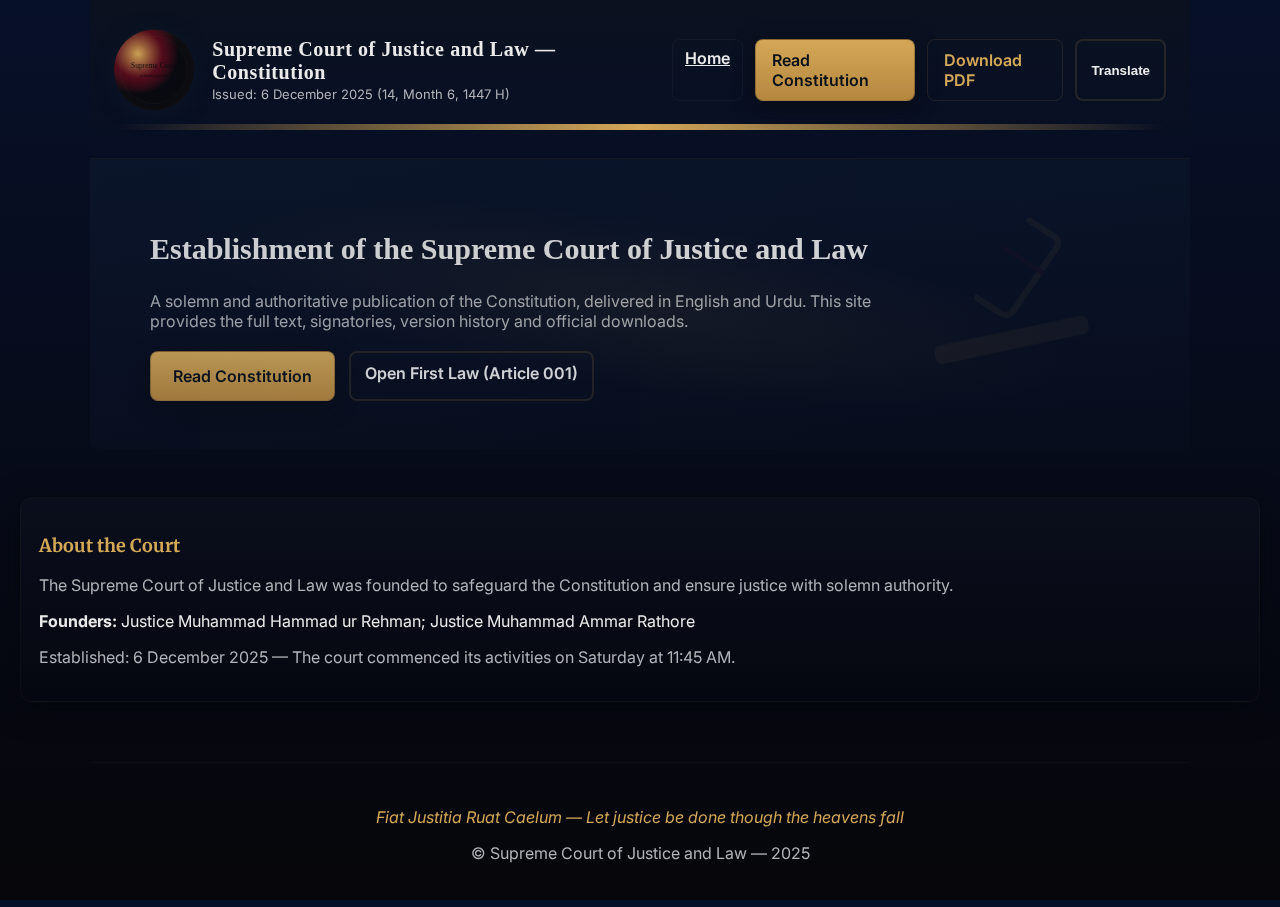
<file: law and order/index.html>
<!doctype html>
<html lang="en">
<head>
  <meta charset="utf-8">
  <meta name="viewport" content="width=device-width,initial-scale=1">
  <title>Supreme Court of Justice and Law — Constitution</title>
  <meta name="description" content="Official Constitution — Supreme Court of Justice and Law."
  >
  <link rel="preconnect" href="https://fonts.gstatic.com" crossorigin>
  <link href="https://fonts.googleapis.com/css2?family=Merriweather:wght@400;700;900&family=Inter:wght@300;400;600&display=swap" rel="stylesheet">
  <link rel="stylesheet" href="./components.css">
  <link rel="stylesheet" href="./styles.css">
</head>
<body class="site-root">
  <header class="site-header">
    <div class="header-inner">
      <div class="seal"> </div>
      <div class="title-block">
        <h1>Supreme Court of Justice and Law — Constitution</h1>
        <p class="issuance">Issued: 6 December 2025 (14, Month 6, 1447 H)</p>
      </div>
      <nav class="header-actions">
        <a class="home-btn" href="index.html">Home</a>
        <a class="btn btn-primary" href="constitution.html">Read Constitution</a>
        <a class="btn btn-ghost" href="download.html">Download PDF</a>
        <button id="translateBtn" class="btn btn-outline">Translate</button>
      </nav>
    </div>
    <div class="gold-divider"></div>
  </header>

  <main class="hero bg-animated">
    <div class="hero-inner">
      <h2 class="serif">Establishment of the Supreme Court of Justice and Law</h2>
      <p class="lead">A solemn and authoritative publication of the Constitution, delivered in English and Urdu. This site provides the full text, signatories, version history and official downloads.</p>

      <div class="hero-cta">
        <a class="btn btn-primary large" href="constitution.html">Read Constitution</a>
        <a class="btn btn-outline" href="law-001.html">Open First Law (Article 001)</a>
      </div>
    </div>
    <img src="./assets/gavel.svg" class="floating-legal" style="width:200px;right:8%;top:12%;position:absolute;transform:rotate(-12deg);" aria-hidden="true">
  </main>

  <section class="container fade-in" style="margin-top:28px">
    <div class="card">
      <h3 class="h2">About the Court</h3>
      <p class="kv">The Supreme Court of Justice and Law was founded to safeguard the Constitution and ensure justice with solemn authority.</p>
      <p><strong>Founders:</strong> Justice Muhammad Hammad ur Rehman; Justice Muhammad Ammar Rathore</p>
      <p class="kv">Established: 6 December 2025 — The court commenced its activities on Saturday at 11:45 AM.</p>
    </div>
  </section>

  <footer class="site-footer">
    <div class="footer-inner">
      <p class="latin">Fiat Justitia Ruat Caelum — Let justice be done though the heavens fall</p>
      <p>© Supreme Court of Justice and Law — 2025</p>
    </div>
  </footer>

  <button id="scrollTop" class="scroll-top" title="Scroll to top">▲</button>
  <script src="./scripts.js"></script>
</body>
</html>
</file>
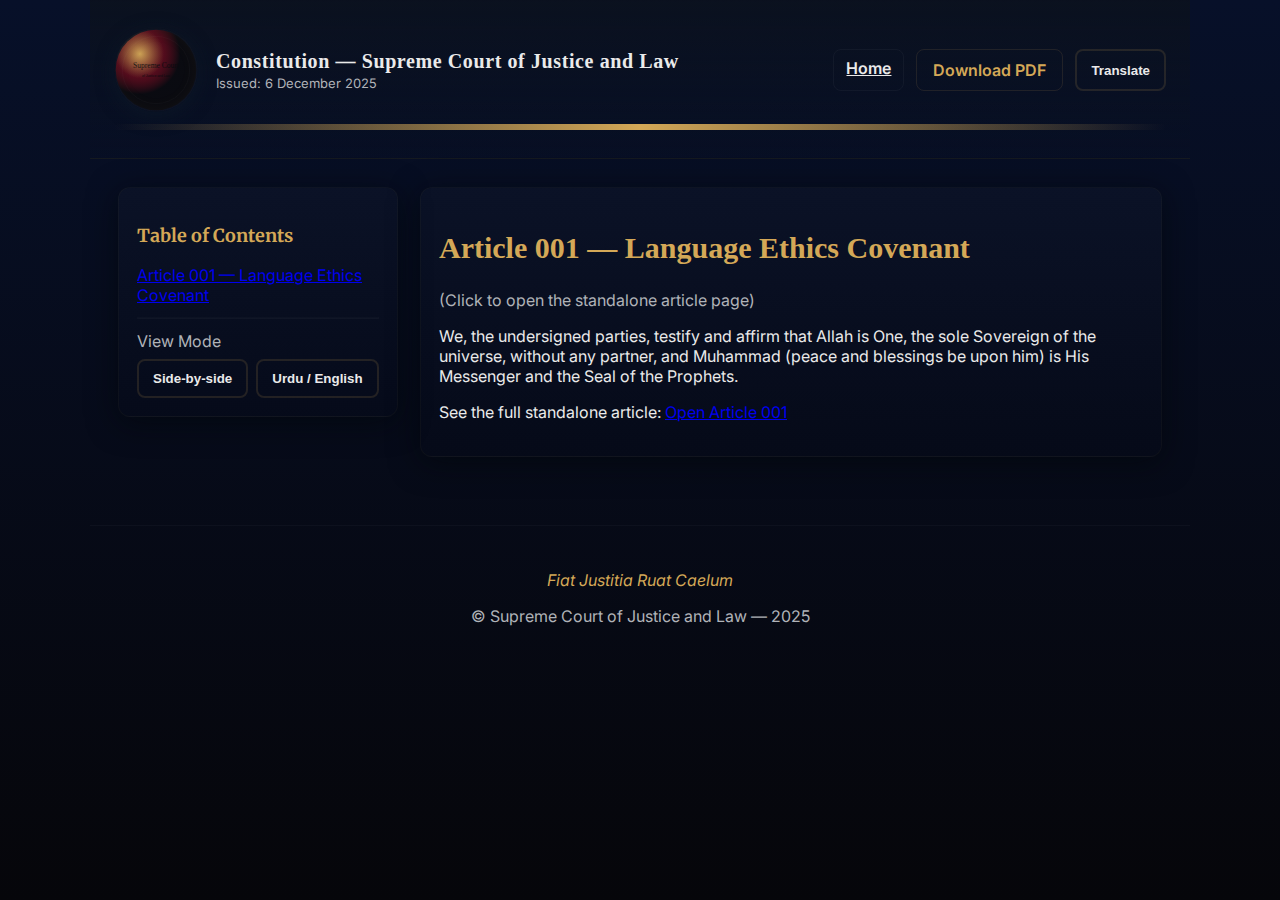
<file: law and order/constitution.html>
<!doctype html>
<html lang="en">
<head>
  <meta charset="utf-8">
  <meta name="viewport" content="width=device-width,initial-scale=1">
  <title>Constitution — Supreme Court of Justice and Law</title>
  <meta name="description" content="Official Constitution of the Supreme Court of Justice and Law (English & Urdu)">
  <link href="https://fonts.googleapis.com/css2?family=Merriweather:wght@400;700;900&family=Inter:wght@300;400;600&display=swap" rel="stylesheet">
  <link rel="stylesheet" href="./components.css">
  <link rel="stylesheet" href="./styles.css">
  <script type="application/ld+json">
  {
    "@context":"https://schema.org",
    "@type":"LegalDocument",
    "name":"Constitution — Supreme Court of Justice and Law",
    "datePublished":"2025-12-06",
    "author": {"@type":"Organization","name":"Supreme Court of Justice and Law"}
  }
  </script>
</head>
<body>
  <header class="site-header">
    <div class="header-inner">
      <div class="seal"></div>
      <div class="title-block">
        <h1>Constitution — Supreme Court of Justice and Law</h1>
        <p class="issuance">Issued: 6 December 2025</p>
      </div>
      <nav class="header-actions">
        <a class="home-btn" href="index.html">Home</a>
        <a class="btn btn-ghost" href="download.html">Download PDF</a>
        <button id="translateBtn" class="btn btn-outline">Translate</button>
      </nav>
    </div>
    <div class="gold-divider"></div>
  </header>

  <main class="container" style="display:flex;gap:22px;padding:28px;">
    <aside style="width:280px;position:sticky;top:16px;align-self:flex-start">
      <div class="card">
        <h3 class="h2">Table of Contents</h3>
        <nav>
          <ul style="list-style:none;padding:0;margin:12px 0 0 0">
            <li><a href="law-001.html" class="toc-link">Article 001 — Language Ethics Covenant</a></li>
          </ul>
        </nav>
        <hr style="border-color:rgba(255,255,255,0.03);margin:12px 0">
        <div>
          <label class="kv">View Mode</label>
          <div style="margin-top:8px;display:flex;gap:8px;flex-wrap:wrap">
            <button class="btn btn-outline" id="toggleSide">Side-by-side</button>
            <button class="btn btn-outline" id="toggleLang">Urdu / English</button>
          </div>
        </div>
      </div>
    </aside>

    <section style="flex:1;min-width:0">
      <div class="card fade-in" id="docArea">
        <article id="article-root">
          <h2 class="serif" style="color:var(--accent-gold)">Article 001 — Language Ethics Covenant</h2>
          <p class="kv">(Click to open the standalone article page)</p>

          <div class="content-block">
            <p>We, the undersigned parties, testify and affirm that Allah is One, the sole Sovereign of the universe, without any partner, and Muhammad (peace and blessings be upon him) is His Messenger and the Seal of the Prophets.</p>
            <p>See the full standalone article: <a href="law-001.html">Open Article 001</a></p>
          </div>
        </article>
      </div>
    </section>
  </main>

  <footer class="site-footer">
    <div class="footer-inner">
      <p class="latin">Fiat Justitia Ruat Caelum</p>
      <p>© Supreme Court of Justice and Law — 2025</p>
    </div>
  </footer>

  <button id="scrollTop" class="scroll-top" title="Scroll to top">▲</button>
  <script src="./scripts.js"></script>
</body>
</html>
</file>
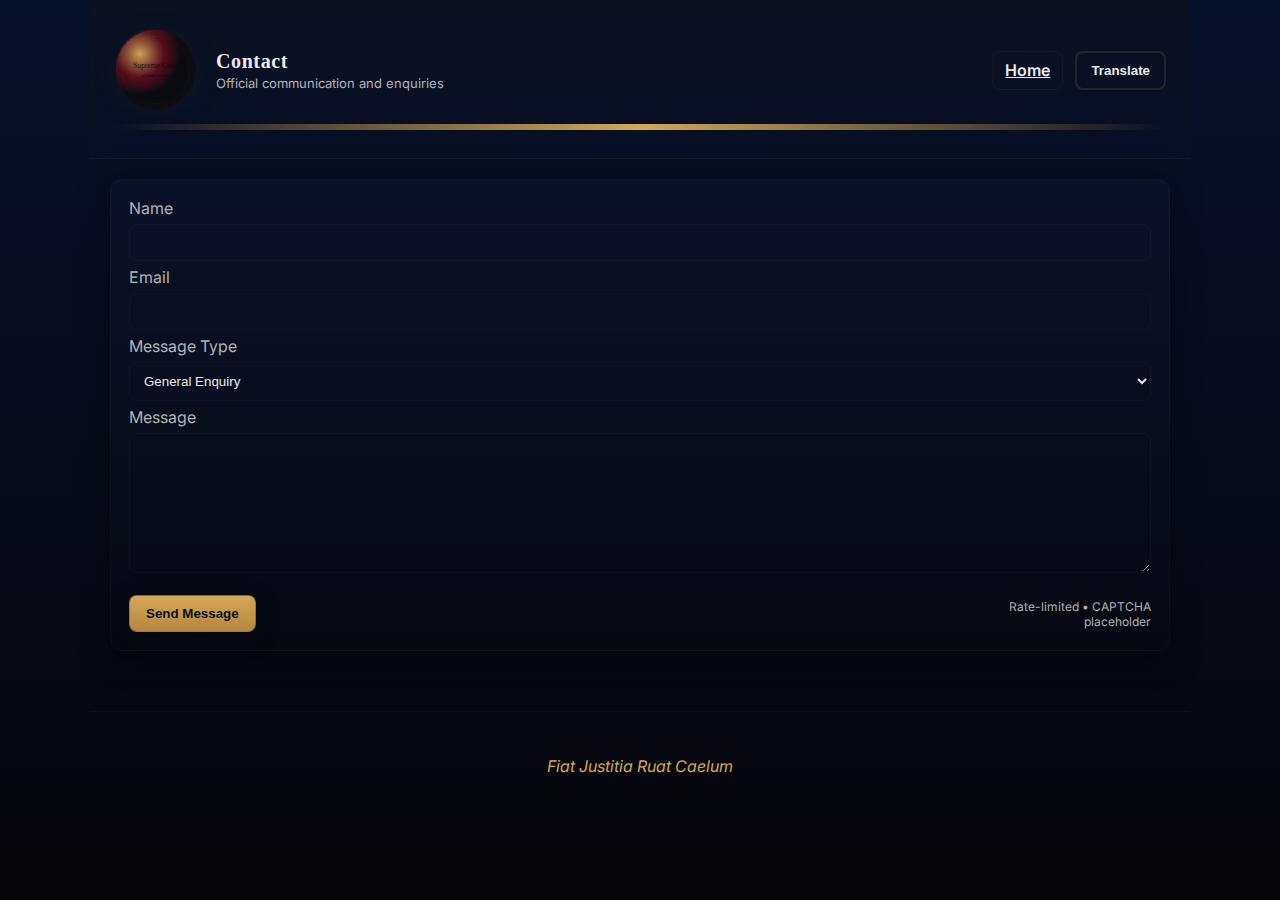
<file: law and order/contact.html>
<!doctype html>
<html lang="en">
<head>
  <meta charset="utf-8">
  <meta name="viewport" content="width=device-width,initial-scale=1">
  <title>Contact — Supreme Court of Justice and Law</title>
  <link href="https://fonts.googleapis.com/css2?family=Merriweather:wght@400;700&family=Inter:wght@300;400;600&display=swap" rel="stylesheet">
  <link rel="stylesheet" href="./components.css">
  <link rel="stylesheet" href="./styles.css">
</head>
<body>
  <header class="site-header"><div class="header-inner"><div class="seal"></div><div class="title-block"><h1>Contact</h1><p class="issuance">Official communication and enquiries</p></div>
    <nav class="header-actions"><a class="home-btn" href="index.html">Home</a><button id="translateBtn" class="btn btn-outline">Translate</button></nav>
    </div><div class="gold-divider"></div></header>
  <main class="container">
    <section class="card fade-in">
      <form id="contactForm" action="#" method="POST">
        <label class="kv">Name</label><br>
        <input name="name" required style="width:100%;padding:10px;margin:6px 0;border-radius:8px;background:transparent;border:1px solid rgba(255,255,255,0.03);color:var(--text)">
        <label class="kv">Email</label><br>
        <input name="email" type="email" required style="width:100%;padding:10px;margin:6px 0;border-radius:8px;background:transparent;border:1px solid rgba(255,255,255,0.03);color:var(--text)">
        <label class="kv">Message Type</label><br>
        <select name="type" style="width:100%;padding:10px;margin:6px 0;border-radius:8px;background:transparent;border:1px solid rgba(255,255,255,0.03);color:var(--text)">
          <option>General Enquiry</option>
          <option>Legal Submission</option>
          <option>Press</option>
        </select>
        <label class="kv">Message</label><br>
        <textarea name="message" required style="width:100%;padding:12px;margin:6px 0;border-radius:8px;background:transparent;border:1px solid rgba(255,255,255,0.03);color:var(--text);min-height:140px"></textarea>
        <div style="margin-top:12px;display:flex;gap:10px;align-items:center">
          <div style="flex:1"><button class="btn btn-primary" type="submit">Send Message</button></div>
          <div style="width:200px;text-align:right;color:var(--muted);font-size:12px">Rate-limited • CAPTCHA placeholder</div>
        </div>
      </form>
    </section>
  </main>
  <footer class="site-footer"><div class="footer-inner"><p class="latin">Fiat Justitia Ruat Caelum</p></div></footer>
  <script src="./scripts.js"></script>
</body>
</html>
</file>
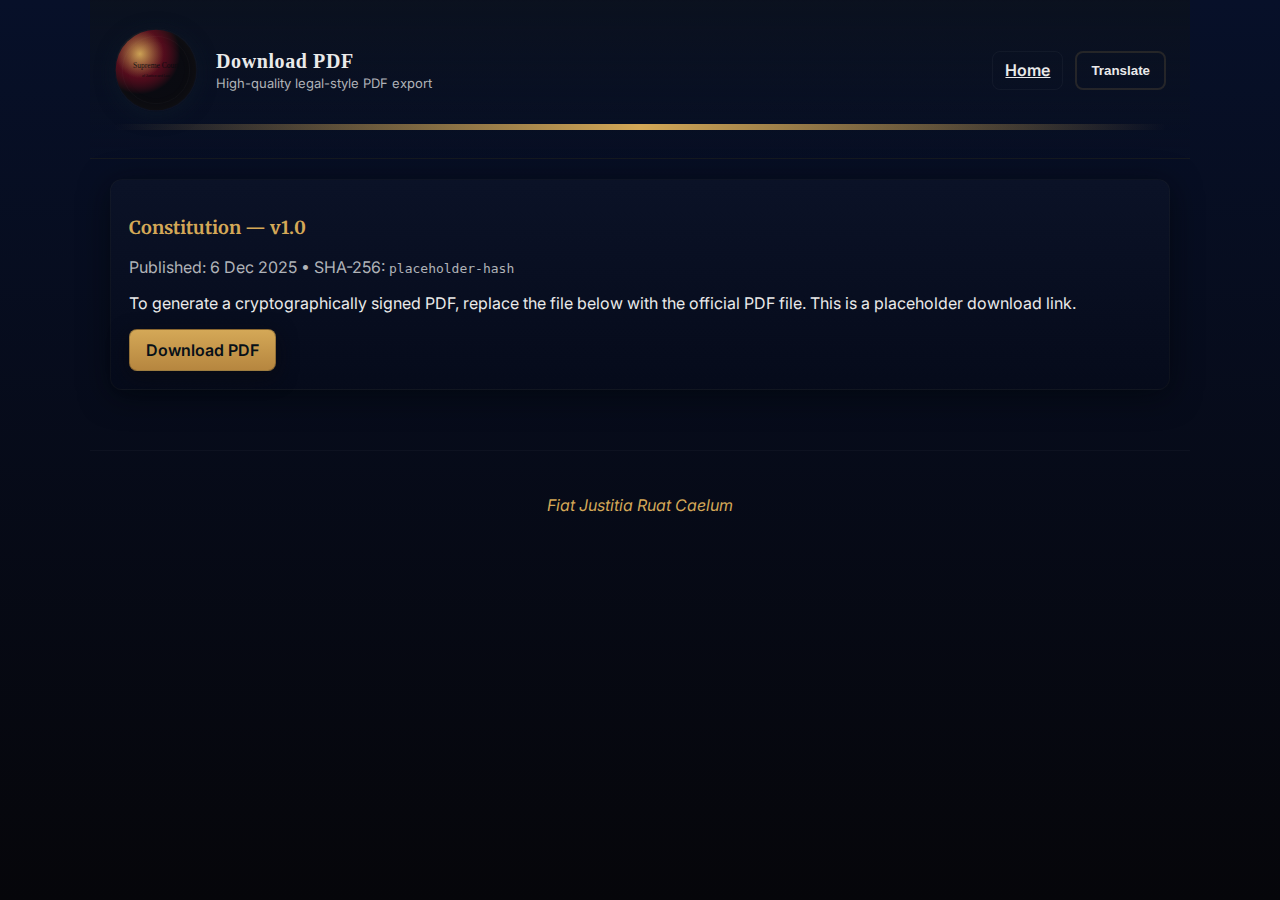
<file: law and order/download.html>
<!doctype html>
<html lang="en">
<head>
  <meta charset="utf-8">
  <meta name="viewport" content="width=device-width,initial-scale=1">
  <title>Download — Constitution (PDF)</title>
  <link href="https://fonts.googleapis.com/css2?family=Merriweather:wght@400;700&family=Inter:wght@300;400;600&display=swap" rel="stylesheet">
  <link rel="stylesheet" href="./components.css">
  <link rel="stylesheet" href="./styles.css">
</head>
<body>
  <header class="site-header"><div class="header-inner"><div class="seal"></div><div class="title-block"><h1>Download PDF</h1><p class="issuance">High-quality legal-style PDF export</p></div>
    <nav class="header-actions"><a class="home-btn" href="index.html">Home</a><button id="translateBtn" class="btn btn-outline">Translate</button></nav>
    </div><div class="gold-divider"></div></header>
  <main class="container">
    <section class="card fade-in">
      <h3 class="h2">Constitution — v1.0</h3>
      <p class="kv">Published: 6 Dec 2025 • SHA-256: <code>placeholder-hash</code></p>
      <p>To generate a cryptographically signed PDF, replace the file below with the official PDF file. This is a placeholder download link.</p>
      <a class="btn btn-primary" href="./law-001.pdf" download>Download PDF</a>
    </section>
  </main>
  <footer class="site-footer"><div class="footer-inner"><p class="latin">Fiat Justitia Ruat Caelum</p></div></footer>
  <script src="./scripts.js"></script>
</body>
</html>
</file>
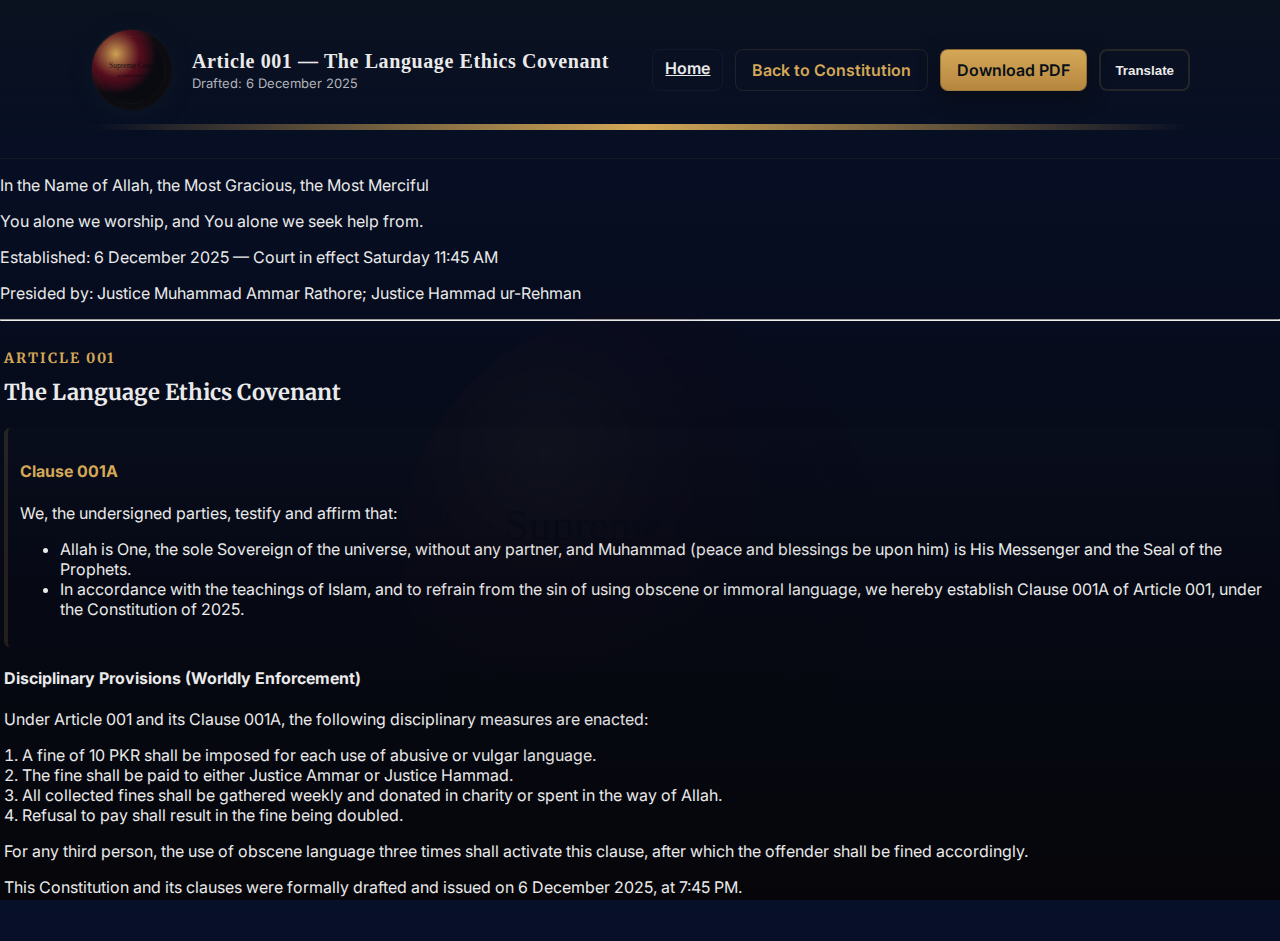
<file: law and order/law-001.html>
<!doctype html>
<html lang="en">
<head>
  <meta charset="utf-8">
  <meta name="viewport" content="width=device-width,initial-scale=1">
  <title>Article 001 — Language Ethics Covenant</title>
  <meta name="description" content="Article 001 — The Language Ethics Covenant (Bilingual)">
  <link href="https://fonts.googleapis.com/css2?family=Merriweather:wght@400;700;900&family=Inter:wght@300;400;600&family=Scheherazade+New&display=swap" rel="stylesheet">
  <link rel="stylesheet" href="./components.css">
  <link rel="stylesheet" href="./law-001.css">
</head>
<body>
  <header class="site-header">
    <div class="header-inner">
      <div class="seal"></div>
      <div class="title-block">
        <h1>Article 001 — The Language Ethics Covenant</h1>
        <p class="issuance">Drafted: 6 December 2025</p>
      </div>
      <nav class="header-actions">
        <a class="home-btn" href="index.html">Home</a>
        <a class="btn btn-ghost" href="constitution.html">Back to Constitution</a>
        <a class="btn btn-primary" href="download.html">Download PDF</a>
        <button id="translateBtn" class="btn btn-outline">Translate</button>
      </nav>
    </div>
    <div class="gold-divider"></div>
  </header>

  <main class="container">
    <div class="law-wrapper card fade-in" id="law-article">
      <div class="watermark"></div>

      <section class="meta">
        <div>
          <p class="kv">In the Name of Allah, the Most Gracious, the Most Merciful</p>
          <p class="kv">You alone we worship, and You alone we seek help from.</p>
        </div>
        <div class="signs">
          <p class="kv">Established: 6 December 2025 — Court in effect Saturday 11:45 AM</p>
          <p class="kv">Presided by: Justice Muhammad Ammar Rathore; Justice Hammad ur-Rehman</p>
        </div>
      </section>

      <hr>

      <article class="article-body">
        <h2 class="article-number">ARTICLE 001</h2>
        <h3 class="article-title">The Language Ethics Covenant</h3>

        <div class="clause" id="clause-001A">
          <h4 class="clause-number">Clause 001A</h4>
          <p>We, the undersigned parties, testify and affirm that:</p>
          <ul>
            <li>Allah is One, the sole Sovereign of the universe, without any partner, and Muhammad (peace and blessings be upon him) is His Messenger and the Seal of the Prophets.</li>
            <li>In accordance with the teachings of Islam, and to refrain from the sin of using obscene or immoral language, we hereby establish Clause 001A of Article 001, under the Constitution of 2025.</li>
          </ul>
        </div>

        <div class="discipline">
          <h4>Disciplinary Provisions (Worldly Enforcement)</h4>
          <p>Under Article 001 and its Clause 001A, the following disciplinary measures are enacted:</p>
          <ol>
            <li>A fine of 10 PKR shall be imposed for each use of abusive or vulgar language.</li>
            <li>The fine shall be paid to either Justice Ammar or Justice Hammad.</li>
            <li>All collected fines shall be gathered weekly and donated in charity or spent in the way of Allah.</li>
            <li>Refusal to pay shall result in the fine being doubled.</li>
          </ol>
        </div>

        <p class="kv">For any third person, the use of obscene language three times shall activate this clause, after which the offender shall be fined accordingly.</p>

        <p class="kv">This Constitution and its clauses were formally drafted and issued on 6 December 2025, at 7:45 PM.</p>
      </article>

      <!-- Signatories removed per request; official signatories available on Signatories page -->

    </div>
  </main>

  <button id="scrollTop" class="scroll-top" title="Scroll to top">▲</button>
  <script src="./scripts.js"></script>
</body>
</html>
</file>
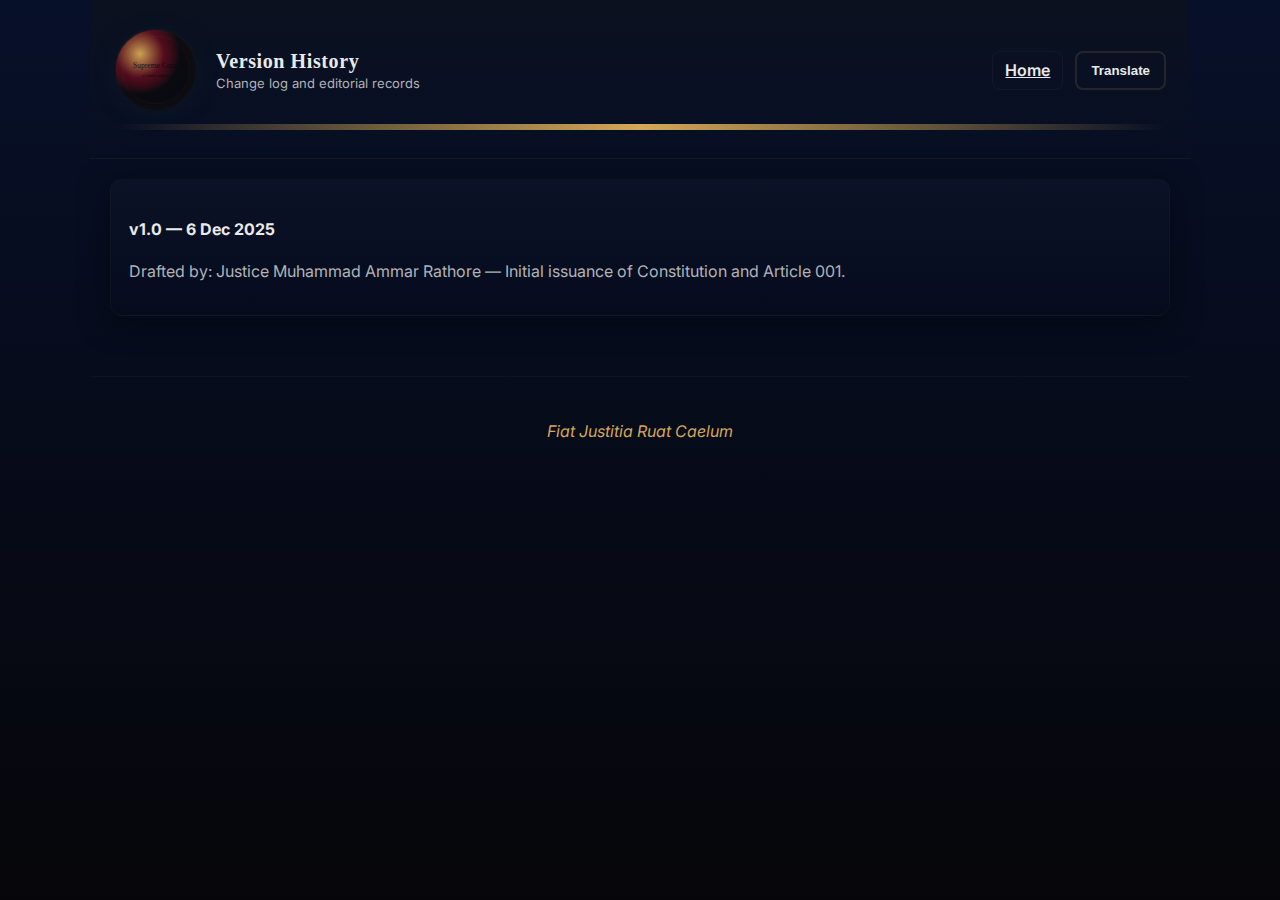
<file: law and order/version-history.html>
<!doctype html>
<html lang="en">
<head>
  <meta charset="utf-8">
  <meta name="viewport" content="width=device-width,initial-scale=1">
  <title>Version History — Constitution</title>
  <link href="https://fonts.googleapis.com/css2?family=Merriweather:wght@400;700;900&family=Inter:wght@300;400;600&display=swap" rel="stylesheet">
  <link rel="stylesheet" href="./components.css">
  <link rel="stylesheet" href="./styles.css">
</head>
<body>
  <header class="site-header"><div class="header-inner"><div class="seal"></div><div class="title-block"><h1>Version History</h1><p class="issuance">Change log and editorial records</p></div>
    <nav class="header-actions"><a class="home-btn" href="index.html">Home</a><button id="translateBtn" class="btn btn-outline">Translate</button></nav>
    </div><div class="gold-divider"></div></header>
  <main class="container">
    <section class="card timeline fade-in">
      <div class="event">
        <h4>v1.0 — 6 Dec 2025</h4>
        <p class="kv">Drafted by: Justice Muhammad Ammar Rathore — Initial issuance of Constitution and Article 001.</p>
      </div>
    </section>
  </main>
  <footer class="site-footer"><div class="footer-inner"><p class="latin">Fiat Justitia Ruat Caelum</p></div></footer>
  <script src="./scripts.js"></script>
</body>
</html>
</file>
<file: law and order/components.css>
/* Components and shared theme variables */
:root{
  --bg:#071029; /* deep navy */
  --secondary:#0E1926; /* charcoal/secondary */
  --accent-gold:#D4A857;
  --accent-burgundy:#7A0A1A;
  --text:#EAEAEA;
  --muted:#B0B3B8;
}
*{box-sizing:border-box}
html,body{height:100%}
body{margin:0;font-family:Inter,system-ui,Segoe UI,Arial; background:linear-gradient(180deg,var(--bg),#06060a);color:var(--text);-webkit-font-smoothing:antialiased}
.site-header{padding:28px 24px;background:linear-gradient(180deg,rgba(13,18,24,0.6),transparent);border-bottom:1px solid rgba(212,168,87,0.06)}
.header-inner{max-width:1100px;margin:0 auto;display:flex;align-items:center;gap:18px}
.seal{width:84px;height:84px;border-radius:50%;background:radial-gradient(circle at 30% 30%, rgba(212,168,87,0.18), transparent 30%), url('./assets/seal.svg') center/cover no-repeat;box-shadow:0 4px 18px rgba(13,26,40,0.6),0 0 18px rgba(212,168,87,0.06) inset}
.title-block h1{font-family:"Times New Roman",Times,Georgia,serif;font-weight:700;margin:0;font-size:20px;color:var(--text);letter-spacing:0.6px}
.issuance{color:var(--muted);margin:2px 0 0;font-size:13px}
.header-actions{margin-left:auto;display:flex;gap:12px}
.btn{display:inline-block;padding:10px 16px;border-radius:8px;text-decoration:none;font-weight:600}
.btn-primary{background:linear-gradient(180deg,var(--accent-gold),#b6863f);color:#071018;border:1px solid rgba(0,0,0,0.25);box-shadow:0 6px 20px rgba(10,10,15,0.7)}
.btn-ghost{background:transparent;border:1px solid rgba(212,168,87,0.12);color:var(--accent-gold)}
.gold-divider{height:6px;background:linear-gradient(90deg,transparent,var(--accent-gold),transparent);margin-top:12px;border-radius:3px;max-width:1100px;margin-left:auto;margin-right:auto}

/* Animated decorative background */
.bg-animated{
  position:relative;overflow:hidden;
}
.bg-animated::before{
  content:'';position:absolute;inset:-25% -50% -25% -50%;background:radial-gradient(closest-side,rgba(212,168,87,0.06),transparent 40%), linear-gradient(120deg, rgba(13,33,68,0.18), rgba(12,18,28,0.06));transform:rotate(8deg);animation:slowShift 14s ease-in-out infinite;pointer-events:none}
.bg-animated::after{
  content:'';position:absolute;inset:0;background-image:linear-gradient(90deg, rgba(212,168,87,0.02), transparent);mix-blend-mode:overlay;pointer-events:none}

@keyframes slowShift{
  0%{transform:translateX(-8%) rotate(2deg)}
  50%{transform:translateX(6%) rotate(-2deg)}
  100%{transform:translateX(-8%) rotate(2deg)}
}

/* Floating icons (gavel / scales) */
.floating-legal{position:absolute;opacity:0.06;filter:blur(0.6px);animation:floatY 8s ease-in-out infinite}
@keyframes floatY{0%{transform:translateY(0) rotate(-6deg)}50%{transform:translateY(-12px) rotate(6deg)}100%{transform:translateY(0) rotate(-6deg)}}

/* Reveal animations */
.fade-in{animation:fadeInUp .9s ease both}
.fade-delayed{animation-delay:.18s}
@keyframes fadeInUp{from{opacity:0;transform:translateY(10px)}to{opacity:1;transform:none}}
.slide-left{animation:slideLeft .8s ease both}
@keyframes slideLeft{from{opacity:0;transform:translateX(18px)}to{opacity:1;transform:none}}

.home-btn{background:transparent;border:1px solid rgba(255,255,255,0.04);padding:8px 12px;border-radius:8px;color:var(--text);font-weight:600}
.hero{padding:48px 20px;background:linear-gradient(180deg,rgba(14,26,43,0.35),transparent);}
.hero-inner{max-width:980px;margin:0 auto}
.serif{font-family:"Times New Roman",Times,Georgia,serif;color:var(--text);font-size:30px}
.lead{color:var(--muted);max-width:780px}
.hero-cta{margin-top:20px;display:flex;gap:14px}
.btn-outline{border:2px solid rgba(212,168,87,0.14);background:transparent;color:var(--text);padding:10px 14px;border-radius:8px}
.large{padding:14px 22px}
.site-footer{padding:28px 20px;border-top:1px solid rgba(255,255,255,0.03);margin-top:40px}
.footer-inner{max-width:1100px;margin:0 auto;text-align:center;color:var(--muted)}
.latin{font-style:italic;color:var(--accent-gold);margin-bottom:6px}
.scroll-top{position:fixed;right:20px;bottom:20px;background:linear-gradient(180deg,var(--accent-gold),#b6863f);color:#071018;border:none;padding:10px 12px;border-radius:999px;box-shadow:0 6px 20px rgba(0,0,0,0.6);cursor:pointer;display:none}
@media(max-width:700px){.header-inner{flex-direction:row;align-items:center}.title-block h1{font-size:16px}.seal{width:64px;height:64px}}
</file>
<file: law and order/styles.css>
/* Page-specific overrides and utilities */
main,header,footer{max-width:1100px;margin-left:auto;margin-right:auto}
.container{padding:20px}
.card{background:linear-gradient(180deg,rgba(255,255,255,0.02),rgba(0,0,0,0.02));border:1px solid rgba(212,168,87,0.04);padding:18px;border-radius:12px;box-shadow:0 6px 30px rgba(2,6,10,0.6)}
.h2{font-family:Merriweather,serif;color:var(--accent-gold);font-size:18px}
.kv{color:var(--muted)}
small{color:var(--muted)}
</file>
<file: law and order/law-001.css>
/* Styles specific to Article 001 — separate file per-law as requested */
:root{--gold:var(--accent-gold);--maroon:var(--accent-burgundy)}
.law-wrapper{position:relative;overflow:hidden}
.watermark{position:absolute;inset:20px;opacity:0.04;background:url('./assets/seal.svg') center/40% no-repeat;pointer-events:none}
.article-body{padding:8px 4px 28px}
.article-number{font-family:Merriweather,serif;color:var(--gold);font-size:14px;letter-spacing:2px}
.article-title{font-family:Merriweather,serif;font-size:22px;margin-top:6px}
.clause{background:linear-gradient(180deg,rgba(255,255,255,0.01),transparent);padding:12px;border-left:4px solid rgba(212,168,87,0.14);margin:12px 0;border-radius:6px}
.clause:hover{box-shadow:0 8px 30px rgba(2,9,20,0.6);transform:translateY(-4px);transition:all 220ms ease}
.clause{transition:all 240ms ease}
.clause-number{color:var(--gold);font-weight:700}
.discipline ol{padding-left:18px}
.signatories{margin-top:18px;padding-top:12px;border-top:1px solid rgba(255,255,255,0.02)}
.sig-card{display:flex;gap:12px;align-items:center;padding:8px 0}
.sig-card img{width:120px;height:40px;object-fit:contain;filter:grayscale(1) contrast(0.8) opacity(0.9)}
@media(max-width:800px){.signatories{display:block}.sig-card{flex-direction:row}}
</file>
